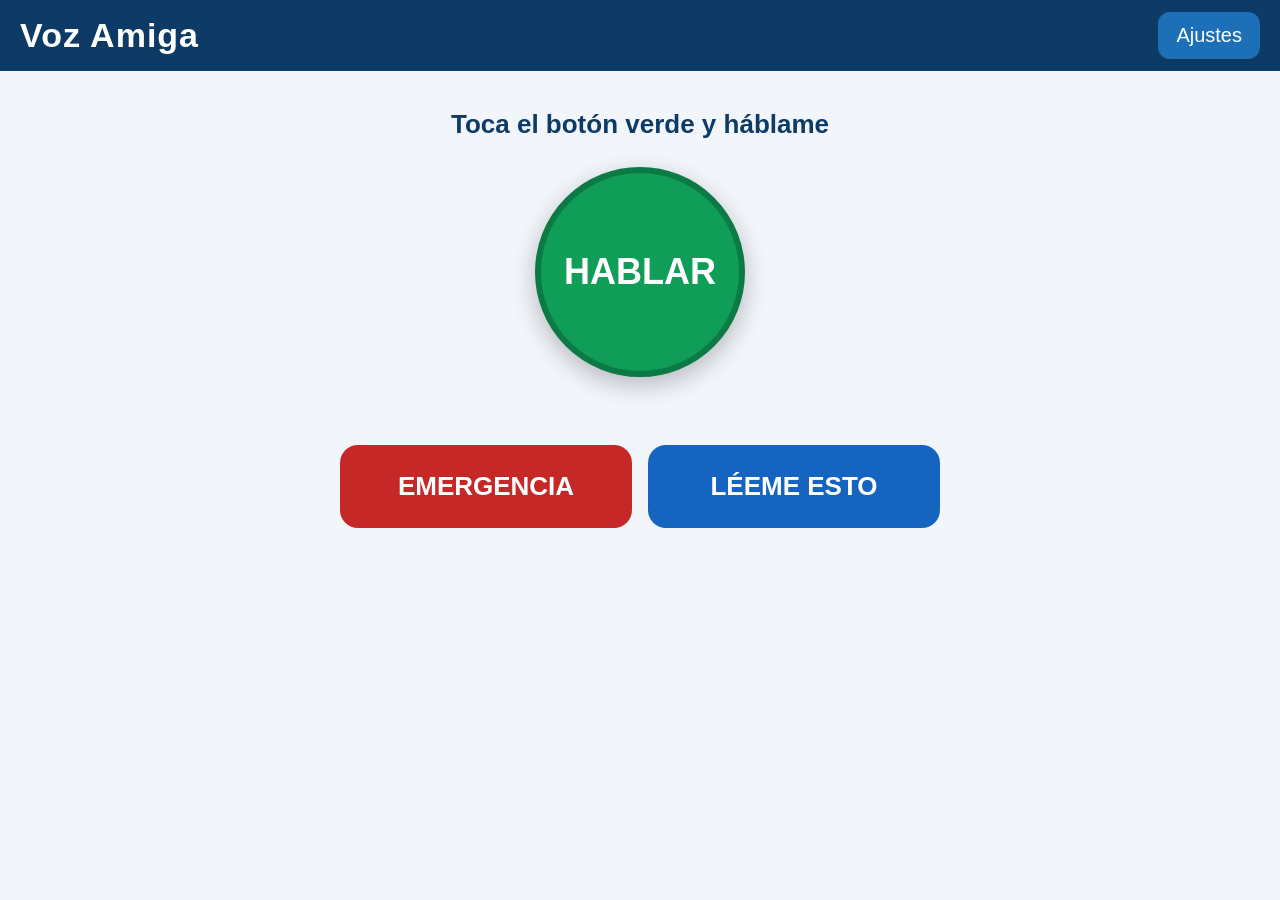
<file: index.html>
<!DOCTYPE html>
<html lang="es">
<head>
  <meta charset="UTF-8">
  <meta name="viewport" content="width=device-width, initial-scale=1.0">
  <meta name="theme-color" content="#0d3b66">
  <title>Voz Amiga</title>
  <link rel="stylesheet" href="styles.css">
</head>
<body>
  <header>
    <h1>Voz Amiga</h1>
    <button id="btnConfig" class="small-btn">Ajustes</button>
  </header>

  <main>
    <section id="viewMain" class="view">
      <p id="status" class="status">Toca el botón verde y háblame</p>
      <button id="btnMic" class="mic-btn"><span id="micLabel">HABLAR</span></button>
      <p id="userText" class="user-text"></p>
      <div id="answerBox" class="answer-box" hidden>
        <p id="answerText"></p>
      </div>
      <div class="actions">
        <button id="btnEmergency" class="action-btn emergency">EMERGENCIA</button>
        <button id="btnRead" class="action-btn read">LÉEME ESTO</button>
      </div>
    </section>

    <section id="viewEmergency" class="view" hidden>
      <h2>Emergencia</h2>
      <p class="big">Toca un número y llama. Di tu nombre y dónde estás.</p>
      <a class="phone-btn police" href="tel:105">POLICÍA<br>105</a>
      <a class="phone-btn health" href="tel:106">AMBULANCIA<br>106</a>
      <a class="phone-btn family" href="tel:100">VIOLENCIA FAMILIAR<br>100</a>
      <div class="steps">
        <p>1. Mantén la calma y busca un lugar seguro.</p>
        <p>2. Toca el número que necesitas.</p>
        <p>3. Si no puedes hablar, pide a alguien que te acompañe.</p>
      </div>
      <button id="btnBackEmergency" class="back-btn">VOLVER</button>
    </section>

    <section id="viewRead" class="view" hidden>
      <h2>Léeme esto</h2>
      <textarea id="readText" class="read-area" placeholder="Pega o escribe aquí el texto que quieres escuchar"></textarea>
      <button id="btnSpeak" class="action-btn read">LEER EN VOZ ALTA</button>
      <button id="btnStopRead" class="action-btn stop">DETENER</button>
      <button id="btnBackRead" class="back-btn">VOLVER</button>
    </section>
  </main>

  <div id="configModal" class="modal" hidden>
    <div class="modal-card">
      <h2>Configuración</h2>
      <p>Opcional: con tu clave de Gemini responde más rápido. Sin clave también funciona (usa un cerebro gratuito). La clave se guarda solo en este dispositivo.</p>
      <input id="apiKeyInput" type="password" class="key-input" placeholder="Opcional: pega aquí tu API key de Gemini">
      <button id="btnSaveKey" class="action-btn read">GUARDAR</button>
      <button id="btnCloseConfig" class="back-btn">CERRAR</button>
    </div>
  </div>

  <script src="app.js"></script>
</body>
</html>
</file>
<file: styles.css>
* { margin: 0; padding: 0; box-sizing: border-box; font-family: Arial, Helvetica, sans-serif; }
body { background: #f2f6fb; min-height: 100vh; }
header { background: #0d3b66; color: #fff; display: flex; justify-content: space-between; align-items: center; padding: 12px 20px; }
header h1 { font-size: 34px; font-weight: 800; letter-spacing: 1px; }
.small-btn { background: #1d6fb8; color: #fff; border: none; border-radius: 12px; font-size: 20px; padding: 12px 18px; }
main { max-width: 640px; margin: 0 auto; padding: 20px; }
.view { text-align: center; }
.status { font-size: 26px; color: #0d3b66; font-weight: 700; min-height: 40px; margin: 18px 0; }
.mic-btn { width: 210px; height: 210px; border-radius: 50%; background: #0f9d58; color: #fff; border: 6px solid #0b7a44; font-size: 36px; font-weight: 900; margin: 10px auto 20px; display: block; box-shadow: 0 8px 24px rgba(0,0,0,.25); }
.mic-btn:active { transform: scale(.96); }
body.listening .mic-btn { background: #c62828; border-color: #8e0000; }
.user-text { font-size: 24px; color: #444; min-height: 34px; margin-bottom: 14px; font-style: italic; }
.answer-box { background: #fff; border: 3px solid #0d3b66; border-radius: 20px; padding: 22px; margin-bottom: 20px; }
#answerText { font-size: 30px; line-height: 1.4; color: #111; }
.actions { display: grid; grid-template-columns: 1fr 1fr; gap: 16px; }
.action-btn { border: none; border-radius: 18px; padding: 26px 14px; font-size: 26px; font-weight: 900; color: #fff; }
.action-btn.emergency { background: #c62828; }
.action-btn.read { background: #1565c0; }
.action-btn.stop { background: #455a64; margin-top: 12px; width: 100%; }
h2 { font-size: 34px; color: #0d3b66; margin: 16px 0; text-align: center; }
.big { font-size: 24px; color: #333; margin-bottom: 18px; text-align: center; }
.phone-btn { display: block; text-decoration: none; color: #fff; font-size: 30px; font-weight: 900; border-radius: 18px; padding: 22px; margin: 14px auto; max-width: 420px; }
.phone-btn.police { background: #c62828; }
.phone-btn.health { background: #2e7d32; }
.phone-btn.family { background: #6a1b9a; }
.steps { background: #fff; border-radius: 16px; padding: 18px; margin: 18px 0; text-align: left; }
.steps p { font-size: 22px; margin: 10px 0; color: #222; }
.back-btn { background: #455a64; color: #fff; border: none; border-radius: 14px; font-size: 24px; font-weight: 700; padding: 16px 26px; margin-top: 8px; width: 100%; }
.read-area { width: 100%; min-height: 160px; font-size: 24px; padding: 16px; border: 3px solid #1565c0; border-radius: 16px; margin-bottom: 16px; }
.modal { position: fixed; inset: 0; background: rgba(0,0,0,.6); display: flex; align-items: center; justify-content: center; padding: 20px; }
.modal[hidden] { display: none; }
.modal-card { background: #fff; border-radius: 20px; padding: 26px; max-width: 480px; width: 100%; text-align: center; }
.modal-card p { font-size: 20px; color: #333; margin: 12px 0 16px; }
.key-input { width: 100%; font-size: 22px; padding: 14px; border: 3px solid #0d3b66; border-radius: 12px; margin-bottom: 16px; }
</file>
